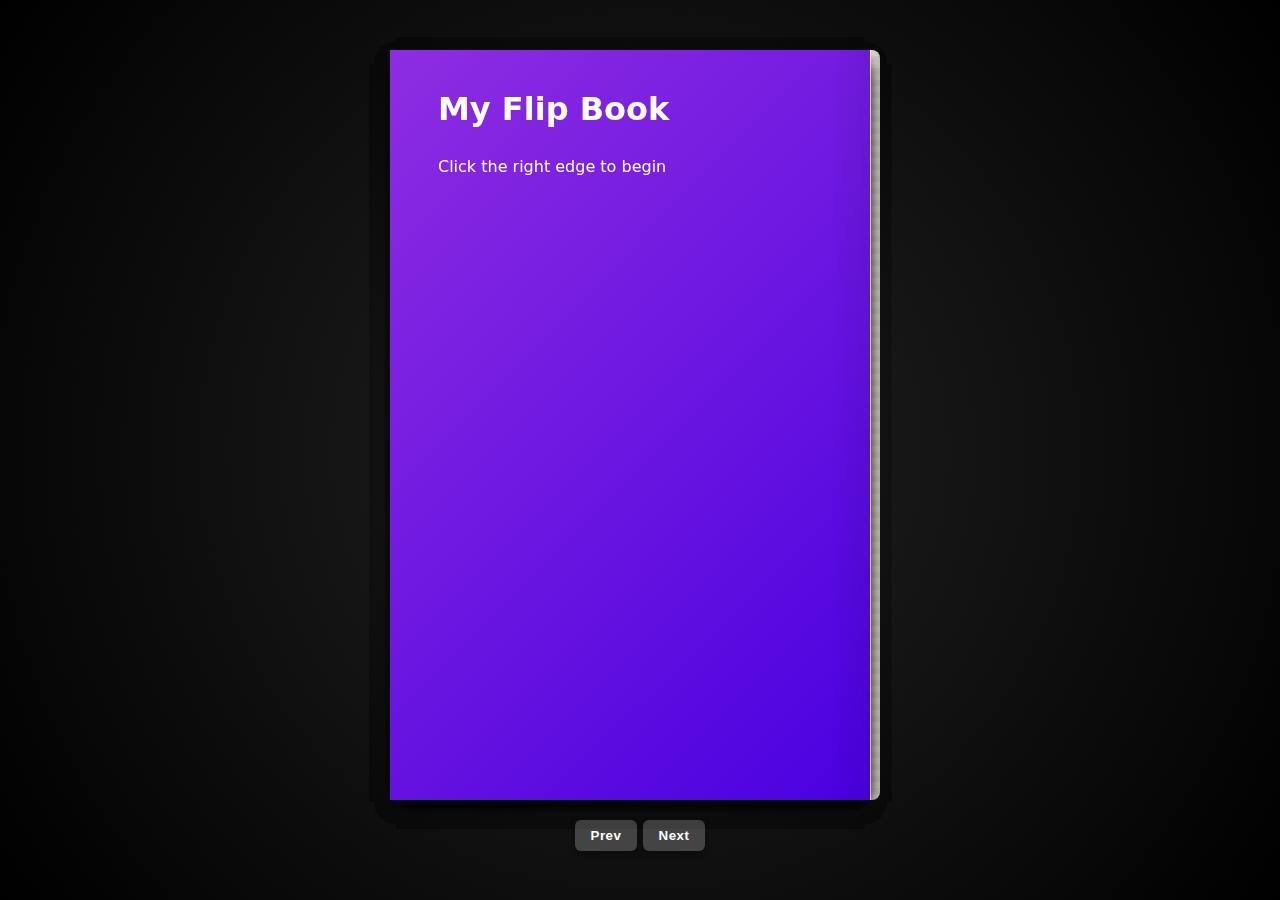
<file: pages/book.html>
<html lang="en">
<head>
    <meta charset="UTF-8">
    <meta name="viewport" content="width=device-width, initial-scale=1.0">
    <title>Document</title>
    <link rel="stylesheet" href="/styles/book.css?v=1.0">
</head>
<body>
    <div class="book-wrapper">
        <div class="book" id="book">
            <!-- Front Cover -->
            <div class="page cover front" data-page="cover-front">
                <div class="face front-face">
                    <h1>My Flip Book</h1>
                    <p>Click the right edge to begin</p>
                </div>
                <div class="face back-face"></div>
            </div>
            <!-- Page 1 -->
            <div class="page" data-page="1">
                <div class="face front-face">
                    <h2>Page 1</h2>
                    <p>Welcome to the animated book.</p>
                </div>
                <div class="face back-face">
                    <h2>Back 1</h2>
                    <p>The reverse of page 1.</p>
                </div>
            </div>
            <!-- Page 2 -->
            <div class="page" data-page="2">
                <div class="face front-face">
                    <h2>Page 2</h2>
                    <p>Pages flip using CSS 3D transforms.</p>
                </div>
                <div class="face back-face">
                    <h2>Back 2</h2>
                    <p>You can add any content here.</p>
                </div>
            </div>
            <!-- Page 3 -->
            <div class="page" data-page="3">
                <div class="face front-face">
                    <h2>Page 3</h2>
                    <p>Keyboard arrows also navigate.</p>
                </div>
                <div class="face back-face">
                    <h2>Back 3</h2>
                    <p>Try flipping back and forth.</p>
                </div>
            </div>
            <!-- Page 4 -->
            <div class="page" data-page="4">
                <div class="face front-face">
                    <h2>Page 4</h2>
                    <p>Customize colors, size, and content.</p>
                </div>
                <div class="face back-face">
                    <h2>Back 4</h2>
                    <p>Nearly finished the demo.</p>
                </div>
            </div>
            <!-- Back Cover -->
            <div class="page cover back" data-page="cover-back">
                <div class="face front-face">
                    <h1>The End</h1>
                    <p>Click left edge to go back.</p>
                </div>
                <div class="face back-face"></div>
            </div>
        </div>
        <div class="book-controls">
            <button id="prevBtn" aria-label="Previous page">Prev</button>
            <button id="nextBtn" aria-label="Next page">Next</button>
        </div>
    </div>
</body>
<script src="/scripts/book.js?v=1.0"></script>
</html>
</file>
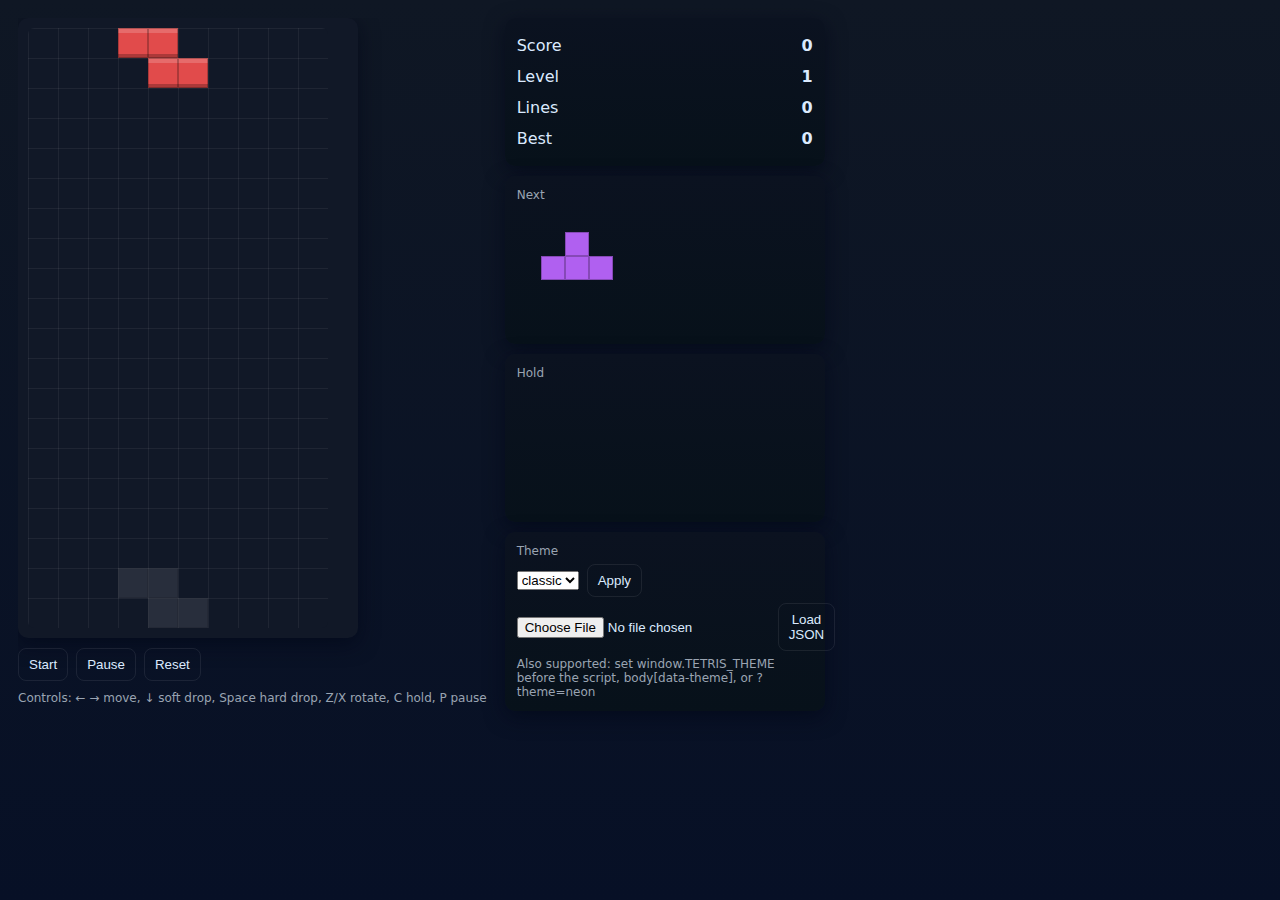
<file: pages/tetris.html>
<!doctype html>
<html lang="en">

<head>
    <meta charset="utf-8" />
    <meta name="viewport" content="width=device-width,initial-scale=1" />
    <title>Themed Tetris</title>
    <link rel="stylesheet" href="/styles/tetris.css">
</head>

<body>
    <div class="tetris-app">
        <div class="left">
            <!-- <img id="jack-image" src="/assets/jack-skellington.png" alt=""> -->
            <div class="board-wrap">
                <canvas id="board" width="300" height="600" aria-label="Tetris board"></canvas>
            </div>
            <div class="controls">
                <button id="startBtn" title="Start/Resume">Start</button>
                <button id="pauseBtn" title="Pause">Pause</button>
                <button id="resetBtn" title="Reset">Reset</button>
            </div>
            <div class="hint meta">
                Controls: ← → move, ↓ soft drop, Space hard drop, Z/X rotate, C hold, P pause
            </div>
        </div>

        <aside class="right">
            <div class="panel">
                <div class="stat"><span>Score</span><strong id="score">0</strong></div>
                <div class="stat"><span>Level</span><strong id="level">1</strong></div>
                <div class="stat"><span>Lines</span><strong id="lines">0</strong></div>
                <div class="stat"><span>Best</span><strong id="best">0</strong></div>
            </div>

            <div class="panel">
                <div class="label">Next</div>
                <canvas id="next" width="120" height="120"></canvas>
            </div>

            <div class="panel">
                <div class="label">Hold</div>
                <canvas id="hold" width="120" height="120"></canvas>
            </div>

            <div class="panel">
                <div class="label">Theme</div>
                <div class="row">
                    <select id="themeSelect" title="Built-in theme">
                        <option value="">classic</option>
                        <option value="neon">neon</option>
                        <option value="pastel">pastel</option>
                        <option value="mono">mono</option>
                    </select>
                    <button id="applyThemeBtn" title="Apply selection">Apply</button>
                </div>
                <div class="row">
                    <input id="themeFile" type="file" accept="application/json" />
                    <button id="loadThemeBtn" title="Load JSON theme">Load JSON</button>
                </div>
                <div class="meta small">
                    Also supported: set window.TETRIS_THEME before the script, body[data-theme], or ?theme=neon
                </div>
            </div>
        </aside>
    </div>

    <script>
        // Optional: define a quick override before tetris.js loads
        // window.TETRIS_THEME = { name:'custom', pieces:{ T:'#ff66cc' }, colors:{ board:'#10131a' } };
    </script>
    <script src="/scripts/tetris.js"></script>
</body>

</html>
</file>
<file: styles/book.css>
/* Flip Book Styles (cleaned) */
body {
  margin: 0;
  font-family: system-ui, Arial, sans-serif;
  background: radial-gradient(circle at center,#222,#000);
  color: #222;
  display: flex;
  min-height: 100vh;
  align-items: center;
  justify-content: center;
}

.book-wrapper {
  display: flex;
  flex-direction: column;
  align-items: center;
  gap: 20px;
}

.book-controls button {
  padding: 8px 16px;
  background: #444;
  color: #fff;
  border: none;
  border-radius: 6px;
  cursor: pointer;
  font-weight: 600;
  letter-spacing: .5px;
  box-shadow: 0 3px 6px #00000060;
  transition: background .25s;
}
.book-controls button:hover { background:#666; }
.book-controls button:active { background:#333; }

.book {
  position: relative;
  /* Standard trade paperback ~6in x 9in ratio (2:3). Using 480x720px for screen. */
  width: 500px; /* outer including spine space; page face slightly smaller */
  height: 750px;
  perspective: 1800px;
  transition: transform .6s ease;
}

.page {
  --thickness: 4px;
  position: absolute;
  top: 0;
  left: 0;
  width: 480px; /* page face width inside covers */
  height: 750px;
  transform-style: preserve-3d;
  transform-origin: left center;
  transition: transform 0.9s cubic-bezier(.77,.01,.3,1);
  box-shadow: 0 8px 18px -6px #00000080;
}

.page.flipped { transform: rotateY(-180deg); }

.face {
  position: absolute;
  inset: 0;
  backface-visibility: hidden;
  background: #faf9f6;
  display: flex;
  flex-direction: column;
  padding: 40px 48px;
  box-sizing: border-box;
}
.face.front-face { background: linear-gradient(135deg,#fff,#f2f2f2); }
.face.back-face {
  transform: rotateY(180deg);
  background: linear-gradient(135deg,#fdf7e3,#f7e7bb);
}

/* Thickness edge inserted via JS */
.page .edge {
  position: absolute;
  top: 0;
  left: 0;
  height: 100%;
  width: var(--thickness);
  background: repeating-linear-gradient( to bottom, #e7ddd2 0 6px, #d9cfcf 6px 12px );
  transform-origin: left center;
  transform: rotateY(90deg) translateZ(calc(var(--thickness)/2));
  backface-visibility: hidden;
  pointer-events: none;
}
.page.flipped .edge {
  left: auto;
  right: 0;
  transform: rotateY(90deg) rotateY(180deg) translateZ(calc(var(--thickness)/2));
}

/* Remaining pages block */
.book::after {
  content: "";
  position: absolute;
  top: 0;
  right: 10px;
  height: 100%;
  width: 28px;
  background: repeating-linear-gradient( to bottom, #f5eee4 0 6px, #ece4da 6px 12px );
  border-radius: 0 8px 8px 0;
  box-shadow: inset -6px 0 8px -4px #00000030;
  pointer-events: none;
}
.book[data-remaining="0"]::after { opacity: 0; }

.page.cover .front-face,
.page.cover .back-face {
  background: linear-gradient(135deg,#8e2de2,#4a00e0);
  color: #fff;
}
.page.cover.back .front-face { background: linear-gradient(135deg,#ff512f,#dd2476); }

h1,h2 { margin: 0 0 12px; font-weight: 600; }
p { line-height: 1.4; }

/* cursor hint edges */
.page::before, .page::after {
  content: "";
  position: absolute;
  top: 0; bottom:0;
  width: 38px;
  pointer-events: none;
}
.page::before { left:0; background: linear-gradient(90deg,#00000018,transparent); }
.page::after { right:0; background: linear-gradient(90deg,transparent,#00000010); }

/* subtle border for inner pages */
.page:not(.cover) { border-left: 1px solid #ddd; }
.page.flipped:not(.cover) { box-shadow: 0 4px 10px -4px #00000066; }

/* flipped pages less shadow */
.page.flipped { box-shadow: 0 4px 10px -4px #00000040; }

@media (prefers-reduced-motion: reduce) {
  .page { transition: none; }
}
</file>
<file: styles/tetris.css>
/* ...existing code... */
:root{
  --tetris-bg:#0f1724;
  --tetris-panel:#0b1220;
  --tetris-board:#111827;
  --tetris-grid:rgba(255,255,255,0.06);
  --tetris-text:#dbeafe;
  --tetris-ghost:rgba(255,255,255,0.28);
  --tetris-outline:rgba(0,0,0,0.24);

  /* Piece fallback colors (can be overridden by theme) */
  --piece-I:#00f0f0;
  --piece-J:#4169e1;
  --piece-L:#f0a000;
  --piece-O:#f0e000;
  --piece-S:#00d070;
  --piece-Z:#e14b4b;
  --piece-T:#b060f0;
}

html,body{
  height:100%;
  margin:0;
  background: linear-gradient(180deg, var(--tetris-bg), #071026);
  color:var(--tetris-text);
  font-family: Inter, ui-sans-serif, system-ui, Segoe UI, Roboto, Helvetica, Arial, sans-serif;
}

.tetris-app{
  display:flex;
  gap:18px;
  padding:18px;
  box-sizing:border-box;
}

.tetris-app, .left{
  position: relative;
}

.left{
  display:flex;
  flex-direction:column;
  gap:10px;

  /* keep the image clipped to the left column */
  overflow: hidden;
}

.board-wrap{
  background:var(--tetris-board);
  border-radius:10px;
  padding:10px;
  box-shadow:0 6px 20px rgba(2,6,23,.6);
  width: calc(300px + 20px);
}

canvas#board{
  display:block;
  background:var(--tetris-board);
  border-radius:6px;
}

.controls{
  display:flex;
  gap:8px;
}
button{
  background: transparent;
  border:1px solid rgba(255,255,255,0.08);
  color:inherit;
  padding:8px 10px;
  border-radius:8px;
  cursor:pointer;
}

.hint{
  color:#9aa4b2;
  font-size:12px;
}

.right{
  width:320px;
  display:flex;
  flex-direction:column;
  gap:10px;
}

.panel{
  background: linear-gradient(180deg, var(--tetris-panel), #07111a);
  border-radius:10px;
  padding:12px;
  box-shadow:0 6px 20px rgba(2,6,23,.6);
}

.stat{
  display:flex;
  align-items:center;
  justify-content:space-between;
  padding:6px 0;
}
.label{
  font-size:12px;
  color:#9aa4b2;
  margin-bottom:6px;
}
.row{
  display:flex;
  gap:8px;
  align-items:center;
  margin:6px 0;
}
.meta.small{ font-size:12px; color:#9aa4b2 }

@media (max-width:900px){
  .tetris-app{ flex-direction:column }
  .right{ width:100% }
}

/* Built-in theme presets via body[data-theme] */
body[data-theme="neon"]{
  --tetris-bg:#0b0f1a;
  --tetris-panel:#0c1120;
  --tetris-board:#0a0f1a;
  --tetris-grid:rgba(96,165,250,0.18);
  --tetris-text:#bfe1ff;
  --tetris-ghost:rgba(96,165,250,0.28);

  --piece-I:#22d3ee; /* cyan */
  --piece-J:#60a5fa; /* blue */
  --piece-L:#f59e0b; /* amber */
  --piece-O:#fde047; /* yellow */
  --piece-S:#34d399; /* green */
  --piece-Z:#fb7185; /* rose */
  --piece-T:#a78bfa; /* violet */
}

body[data-theme="pastel"]{
  --tetris-bg:#1a1525;
  --tetris-panel:#171223;
  --tetris-board:#1d1730;
  --tetris-grid:rgba(255,255,255,0.08);
  --tetris-text:#f6f5ff;

  --piece-I:#a0e7e5;
  --piece-J:#b4c5ff;
  --piece-L:#ffd6a5;
  --piece-O:#fff5a5;
  --piece-S:#c1fba4;
  --piece-Z:#ffadad;
  --piece-T:#cdb4db;
}

body[data-theme="mono"]{
  --tetris-bg:#0f0f12;
  --tetris-panel:#101016;
  --tetris-board:#141420;
  --tetris-grid:rgba(255,255,255,0.04);
  --tetris-text:#e6e6f0;

  --piece-I:#cdd6f4;
  --piece-J:#b4befe;
  --piece-L:#fab387;
  --piece-O:#f9e2af;
  --piece-S:#a6e3a1;
  --piece-Z:#f38ba8;
  --piece-T:#cba6f7;
}

/* place the image between the background and the game */
#jack-image {
  position: absolute;
  inset: 0;
  width: 100%;
  height: 100%;
  object-fit: cover;
  border-radius: 10px;
  box-shadow: 0 6px 20px rgba(2,6,23,.6);
  z-index: 0;           /* was -1; ensure it's above the page bg */
  pointer-events: none;
  left: 38%;      /* shift left to center the figure */
}

/* ensure game UI sits above the image */
.left > *:not(#jack-image){
  position: relative;
  z-index: 1;
}
</file>
